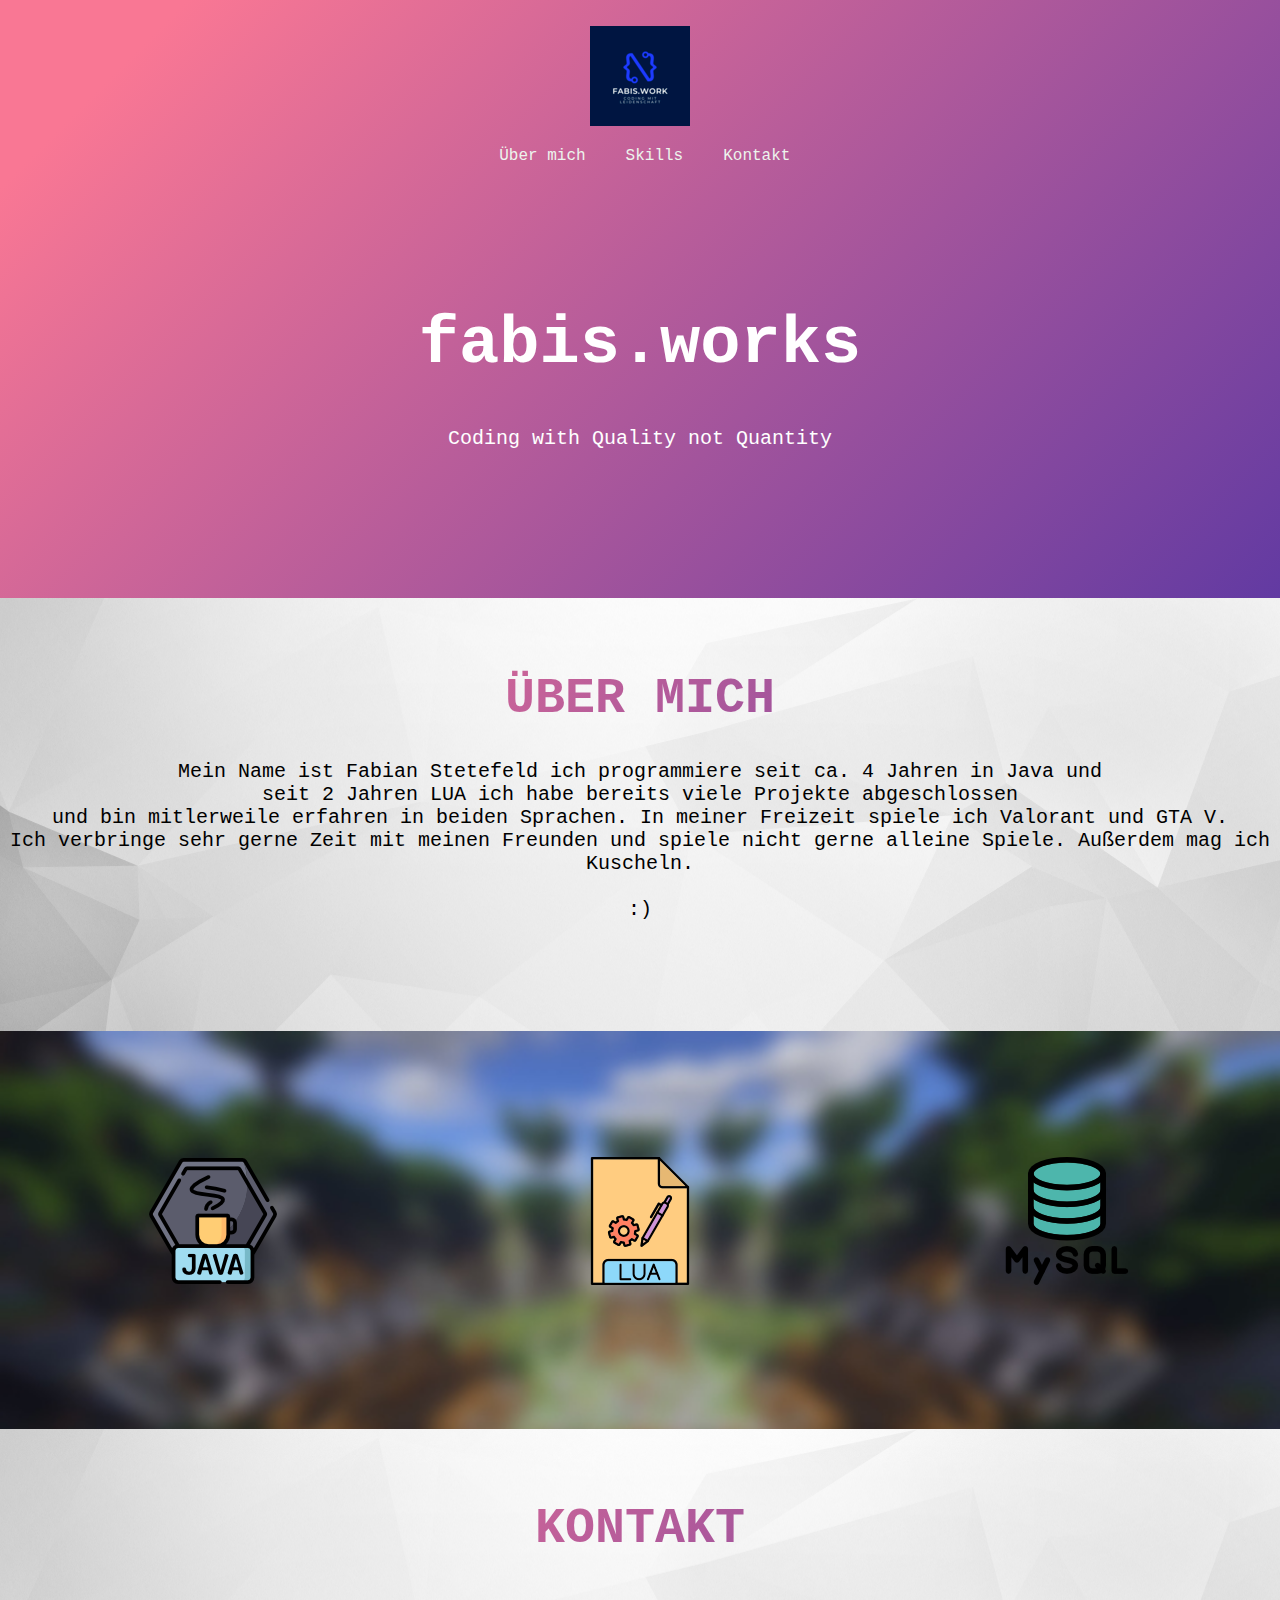
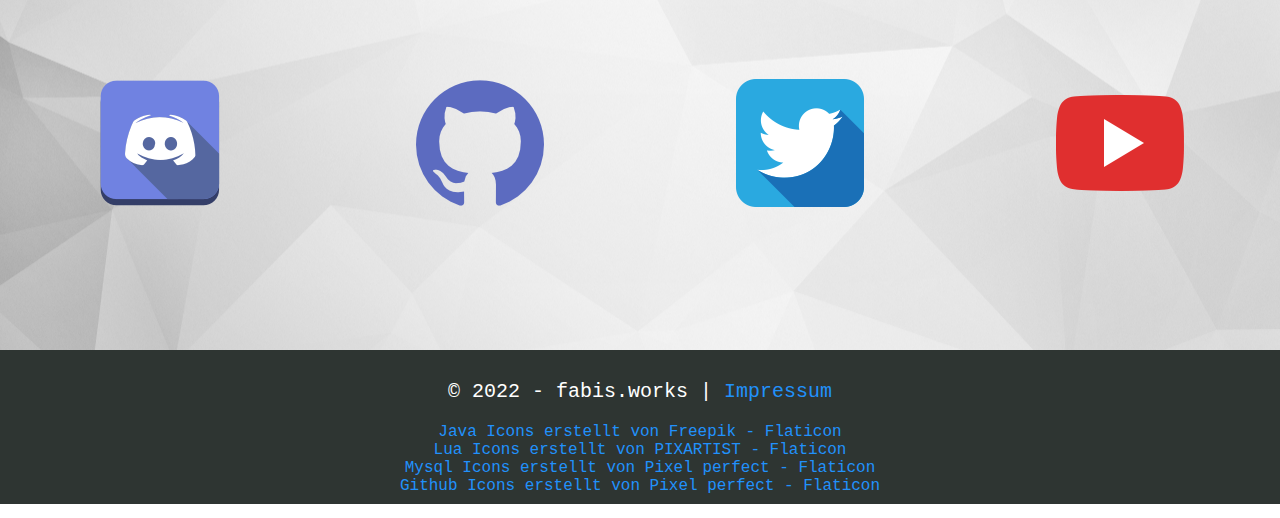
<file: index.html>
<!--
  Created by Tutorialwork
  https://YouTube.com/Tutorialwork
  © 2019 - Modern purple
-->
<!DOCTYPE html>
<html lang="de" dir="ltr">
  <head>
    <meta charset="utf-8">
    <title>fabis.works</title>
    <link rel="stylesheet" href="assets/main.css">
    <link href="https://fonts.googleapis.com/css?family=Roboto:100,300,400" rel="stylesheet">
    <script
  src="https://code.jquery.com/jquery-3.4.1.js"
  integrity="sha256-WpOohJOqMqqyKL9FccASB9O0KwACQJpFTUBLTYOVvVU="
  crossorigin="anonymous"></script>
  </head>
  <body>
    <div class="header-container">
      <nav>
        <img src="assets/Fabis.work (2).png" alt="">
        <ul>
          
          <li> <a href="#about">Über mich</a> </li>
          <li> <a href="#team">Skills</a> </li>
          <li> <a href="#contact">Kontakt</a> </li>
        </ul>
      </nav>

      <div class="header" id="home">
        <h1>fabis.works</h1>
        <p>Coding with Quality not Quantity</p>
      </div>
    </div>

    <div class="about block-space" id="about">
      <h1 class="text-gardient">Über mich</h1>
      <p>Mein Name ist Fabian Stetefeld ich programmiere seit ca. 4 Jahren in Java und<br>
         seit 2 Jahren LUA ich habe bereits viele Projekte abgeschlossen <br>
        und bin mitlerweile erfahren in beiden Sprachen. In meiner Freizeit spiele ich Valorant und GTA V.<br>
         Ich verbringe sehr gerne Zeit mit meinen Freunden und spiele nicht gerne alleine Spiele. Außerdem mag ich Kuscheln. <br> <br>
         :)
    </div>

    <div class="team" id="team">
      <div class="flex-container">
        <div class="flex-item">
          <img src="assets/java.png" alt="">
        </div>
        <div class="flex-item">
          <img src="assets/lua.png" alt="">
        </div>
        <div class="flex-item">
          <img src="assets/mysql.png" alt="">
        </div>
      </div>
    </div>

    <div class="contact block-space" id="contact">
      <h1 class="text-gardient">Kontakt</h1>
      <div class="flex-container">
        <div class="flex-item">
          <a href="http://discord.fabis.works"> <!-- Replace # with the a link -->
            <img src="assets/discord.png" alt="">
          </a>
        </div>
        <div class="flex-item">
          <a href="http://github.fabis.works">
            <img src="assets/github.png" alt="">
          </a>
        </div>
        <div class="flex-item">
          <a href="https://twitter.com/TheFabicraft3D">
            <img src="assets/twitter.png" alt="">
          </a>
        </div>
        <div class="flex-item">
          <a href="#">
            <img src="assets/youtube.png" alt="">
          </a>
        </div>
      </div>
    </div>

    <footer>
      <p>&copy; 2022 - fabis.works | <a href="impressum.html">Impressum</a></p>
      <a href="https://www.flaticon.com/de/kostenlose-icons/java" title="java Icons">Java Icons erstellt von Freepik - Flaticon</a>
      <br>
      <a href="https://www.flaticon.com/de/kostenlose-icons/lua" title="lua Icons">Lua Icons erstellt von PIXARTIST - Flaticon</a>
      <br>
      <a href="https://www.flaticon.com/de/kostenlose-icons/mysql" title="mysql Icons">Mysql Icons erstellt von Pixel perfect - Flaticon</a>
      <br>
      <a href="https://www.flaticon.com/de/kostenlose-icons/github" title="github Icons">Github Icons erstellt von Pixel perfect - Flaticon</a>
    </footer>

    <script type="text/javascript">
    $('a[href*="#"]')
      .not('[href="#"]')
      .not('[href="#0"]')
      .click(function(event) {
        if (
          location.pathname.replace(/^\//, '') == this.pathname.replace(/^\//, '')
          &&
          location.hostname == this.hostname
        ) {
          var target = $(this.hash);
          target = target.length ? target : $('[name=' + this.hash.slice(1) + ']');
          if (target.length) {
            event.preventDefault();
            $('html, body').animate({
              scrollTop: target.offset().top
            }, 1000, function() {
              var $target = $(target);
              $target.focus();
              if ($target.is(":focus")) {
                return false;
              } else {
                $target.attr('tabindex','-1');
                $target.focus();
              };
            });
          }
        }
      });
    </script>
  </body>
</html>
</file>
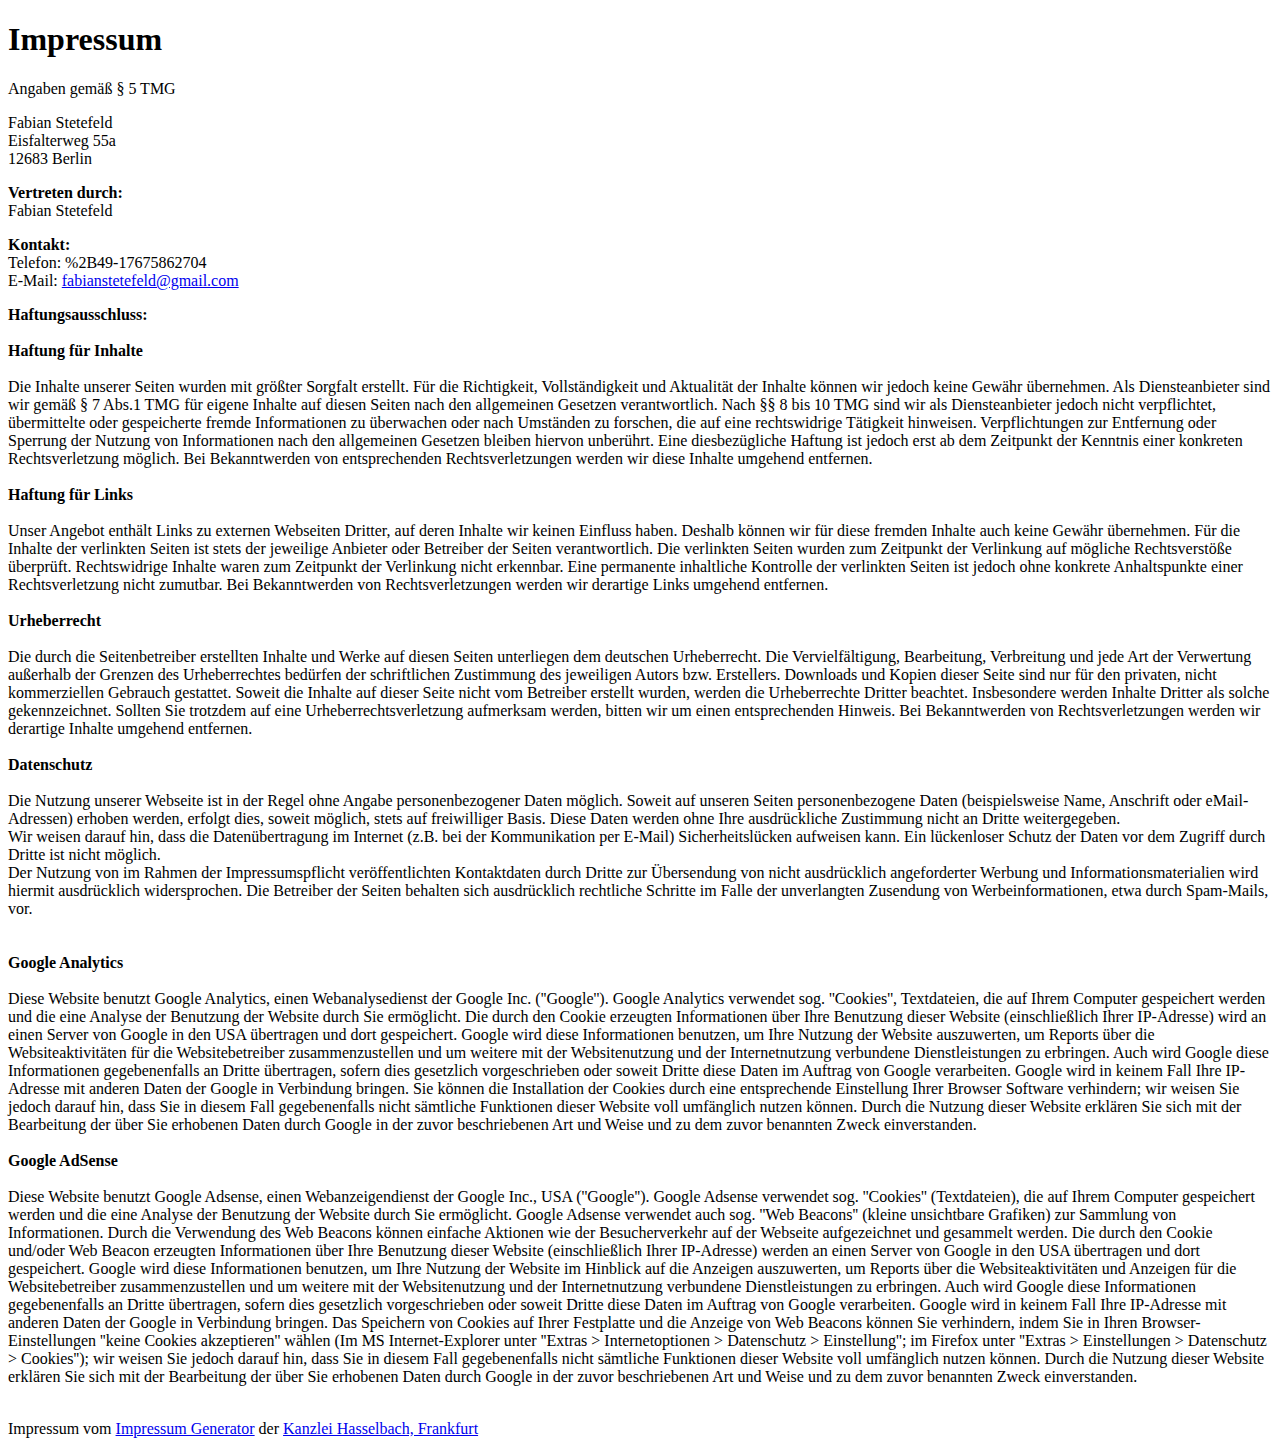
<file: impressum.html>
<!DOCTYPE html>
<html lang="de" dir="ltr">
  <head>
    <meta charset="utf-8">
    <title>fabis.works</title>
  </head>
  <body>
<div class='impressum'><h1>Impressum</h1><p>Angaben gemäß § 5 TMG</p><p>Fabian Stetefeld <br> 
    Eisfalterweg 55a<br> 
    12683 Berlin <br> 
    </p><p> <strong>Vertreten durch: </strong><br>
    Fabian Stetefeld<br>
    </p><p><strong>Kontakt:</strong> <br>
    Telefon: %2B49-17675862704<br>
    E-Mail: <a href='mailto:fabianstetefeld@gmail.com'>fabianstetefeld@gmail.com</a></br></p><p><strong>Haftungsausschluss: </strong><br><br><strong>Haftung für Inhalte</strong><br><br>
    Die Inhalte unserer Seiten wurden mit größter Sorgfalt erstellt. Für die Richtigkeit, Vollständigkeit und Aktualität der Inhalte können wir jedoch keine Gewähr übernehmen. Als Diensteanbieter sind wir gemäß § 7 Abs.1 TMG für eigene Inhalte auf diesen Seiten nach den allgemeinen Gesetzen verantwortlich. Nach §§ 8 bis 10 TMG sind wir als Diensteanbieter jedoch nicht verpflichtet, übermittelte oder gespeicherte fremde Informationen zu überwachen oder nach Umständen zu forschen, die auf eine rechtswidrige Tätigkeit hinweisen. Verpflichtungen zur Entfernung oder Sperrung der Nutzung von Informationen nach den allgemeinen Gesetzen bleiben hiervon unberührt. Eine diesbezügliche Haftung ist jedoch erst ab dem Zeitpunkt der Kenntnis einer konkreten Rechtsverletzung möglich. Bei Bekanntwerden von entsprechenden Rechtsverletzungen werden wir diese Inhalte umgehend entfernen.<br><br><strong>Haftung für Links</strong><br><br>
    Unser Angebot enthält Links zu externen Webseiten Dritter, auf deren Inhalte wir keinen Einfluss haben. Deshalb können wir für diese fremden Inhalte auch keine Gewähr übernehmen. Für die Inhalte der verlinkten Seiten ist stets der jeweilige Anbieter oder Betreiber der Seiten verantwortlich. Die verlinkten Seiten wurden zum Zeitpunkt der Verlinkung auf mögliche Rechtsverstöße überprüft. Rechtswidrige Inhalte waren zum Zeitpunkt der Verlinkung nicht erkennbar. Eine permanente inhaltliche Kontrolle der verlinkten Seiten ist jedoch ohne konkrete Anhaltspunkte einer Rechtsverletzung nicht zumutbar. Bei Bekanntwerden von Rechtsverletzungen werden wir derartige Links umgehend entfernen.<br><br><strong>Urheberrecht</strong><br><br>
    Die durch die Seitenbetreiber erstellten Inhalte und Werke auf diesen Seiten unterliegen dem deutschen Urheberrecht. Die Vervielfältigung, Bearbeitung, Verbreitung und jede Art der Verwertung außerhalb der Grenzen des Urheberrechtes bedürfen der schriftlichen Zustimmung des jeweiligen Autors bzw. Erstellers. Downloads und Kopien dieser Seite sind nur für den privaten, nicht kommerziellen Gebrauch gestattet. Soweit die Inhalte auf dieser Seite nicht vom Betreiber erstellt wurden, werden die Urheberrechte Dritter beachtet. Insbesondere werden Inhalte Dritter als solche gekennzeichnet. Sollten Sie trotzdem auf eine Urheberrechtsverletzung aufmerksam werden, bitten wir um einen entsprechenden Hinweis. Bei Bekanntwerden von Rechtsverletzungen werden wir derartige Inhalte umgehend entfernen.<br><br><strong>Datenschutz</strong><br><br>
    Die Nutzung unserer Webseite ist in der Regel ohne Angabe personenbezogener Daten möglich. Soweit auf unseren Seiten personenbezogene Daten (beispielsweise Name, Anschrift oder eMail-Adressen) erhoben werden, erfolgt dies, soweit möglich, stets auf freiwilliger Basis. Diese Daten werden ohne Ihre ausdrückliche Zustimmung nicht an Dritte weitergegeben. <br>
    Wir weisen darauf hin, dass die Datenübertragung im Internet (z.B. bei der Kommunikation per E-Mail) Sicherheitslücken aufweisen kann. Ein lückenloser Schutz der Daten vor dem Zugriff durch Dritte ist nicht möglich. <br>
    Der Nutzung von im Rahmen der Impressumspflicht veröffentlichten Kontaktdaten durch Dritte zur Übersendung von nicht ausdrücklich angeforderter Werbung und Informationsmaterialien wird hiermit ausdrücklich widersprochen. Die Betreiber der Seiten behalten sich ausdrücklich rechtliche Schritte im Falle der unverlangten Zusendung von Werbeinformationen, etwa durch Spam-Mails, vor.<br>
    <br><br><strong>Google Analytics</strong><br><br>
    Diese Website benutzt Google Analytics, einen Webanalysedienst der Google Inc. (''Google''). Google Analytics verwendet sog. ''Cookies'', Textdateien, die auf Ihrem Computer gespeichert werden und die eine Analyse der Benutzung der Website durch Sie ermöglicht. Die durch den Cookie erzeugten Informationen über Ihre Benutzung dieser Website (einschließlich Ihrer IP-Adresse) wird an einen Server von Google in den USA übertragen und dort gespeichert. Google wird diese Informationen benutzen, um Ihre Nutzung der Website auszuwerten, um Reports über die Websiteaktivitäten für die Websitebetreiber zusammenzustellen und um weitere mit der Websitenutzung und der Internetnutzung verbundene Dienstleistungen zu erbringen. Auch wird Google diese Informationen gegebenenfalls an Dritte übertragen, sofern dies gesetzlich vorgeschrieben oder soweit Dritte diese Daten im Auftrag von Google verarbeiten. Google wird in keinem Fall Ihre IP-Adresse mit anderen Daten der Google in Verbindung bringen. Sie können die Installation der Cookies durch eine entsprechende Einstellung Ihrer Browser Software verhindern; wir weisen Sie jedoch darauf hin, dass Sie in diesem Fall gegebenenfalls nicht sämtliche Funktionen dieser Website voll umfänglich nutzen können. Durch die Nutzung dieser Website erklären Sie sich mit der Bearbeitung der über Sie erhobenen Daten durch Google in der zuvor beschriebenen Art und Weise und zu dem zuvor benannten Zweck einverstanden.<br><br><strong>Google AdSense</strong><br><br>
    Diese Website benutzt Google Adsense, einen Webanzeigendienst der Google Inc., USA (''Google''). Google Adsense verwendet sog. ''Cookies'' (Textdateien), die auf Ihrem Computer gespeichert werden und die eine Analyse der Benutzung der Website durch Sie ermöglicht. Google Adsense verwendet auch sog. ''Web Beacons'' (kleine unsichtbare Grafiken) zur Sammlung von Informationen. Durch die Verwendung des Web Beacons können einfache Aktionen wie der Besucherverkehr auf der Webseite aufgezeichnet und gesammelt werden. Die durch den Cookie und/oder Web Beacon erzeugten Informationen über Ihre Benutzung dieser Website (einschließlich Ihrer IP-Adresse) werden an einen Server von Google in den USA übertragen und dort gespeichert. Google wird diese Informationen benutzen, um Ihre Nutzung der Website im Hinblick auf die Anzeigen auszuwerten, um Reports über die Websiteaktivitäten und Anzeigen für die Websitebetreiber zusammenzustellen und um weitere mit der Websitenutzung und der Internetnutzung verbundene Dienstleistungen zu erbringen. Auch wird Google diese Informationen gegebenenfalls an Dritte übertragen, sofern dies gesetzlich vorgeschrieben oder soweit Dritte diese Daten im Auftrag von Google verarbeiten. Google wird in keinem Fall Ihre IP-Adresse mit anderen Daten der Google in Verbindung bringen. Das Speichern von Cookies auf Ihrer Festplatte und die Anzeige von Web Beacons können Sie verhindern, indem Sie in Ihren Browser-Einstellungen ''keine Cookies akzeptieren'' wählen (Im MS Internet-Explorer unter ''Extras > Internetoptionen > Datenschutz > Einstellung''; im Firefox unter ''Extras > Einstellungen > Datenschutz > Cookies''); wir weisen Sie jedoch darauf hin, dass Sie in diesem Fall gegebenenfalls nicht sämtliche Funktionen dieser Website voll umfänglich nutzen können. Durch die Nutzung dieser Website erklären Sie sich mit der Bearbeitung der über Sie erhobenen Daten durch Google in der zuvor beschriebenen Art und Weise und zu dem zuvor benannten Zweck einverstanden.</p><br> 
    Impressum vom <a href="https://www.impressum-generator.de">Impressum Generator</a> der <a href="https://www.kanzlei-hasselbach.de/standorte/frankfurt/" rel="nofollow">Kanzlei Hasselbach, Frankfurt</a> </div>
</body>
</file>
<file: assets/main.css>
/*
  Created by Tutorialwork
  https://YouTube.com/Tutorialwork
  © 2019 - Modern purple
*/
html, body{
  width: 100;
  height: 100%;
  padding: 0;
  margin: 0;
  font-family: 'Fira Code', monospace;
  text-align: center;
  color: white;
}
a{
  text-decoration: none;
  color: #2191FB;
}
a:hover{
  transition: all 0.4s;
  color: grey;
}
footer{
  background: #2E3532;
  padding: 0.75%;
  color: #FFFFFF;
}
nav{
  margin-top: -2%;
  padding: 1%;
}
nav ul li{
  list-style: none;
  display: inline-block;
  margin-right: 2.5%;
}
nav a{
  text-decoration: none;
  color: #EDF4ED;
  float: left;
}
nav a:hover{
  color: #EF2D56;
  transition: all 0.4s;
}
.header-container{
  background-image: linear-gradient( 135deg, #F97794 10%, #623AA2 100%);
}
.header{
  padding: 10%;
}
.header h1{
  margin-top: -2%;
  font-size: 67px;
}
.header p{
  font-weight: 300;
}
.team h5{
  font-weight: 200;
}
.text-gardient{
  text-transform: uppercase;
  background-image: linear-gradient( 135deg, #F97794 10%, #623AA2 100%);
  -webkit-background-clip: text;
  -webkit-text-fill-color: transparent;
}
.block-space{
  background-image: url("../assets/background-block-space.jpg");
  background-repeat: no-repeat;
  background-size: cover;
  padding-bottom: 7%;
  color: black;
}
.team{
  background-image: url("../assets/background-block2.jpg");
  background-repeat: no-repeat;
  background-size: cover;
  padding-bottom: 7%;
}
h1{
  font-size: 50px;
}
h5{
  font-size: 25px;
}
p{
  font-size: 20px;
}
div{
  padding-top: 3%;
}
hr{
  width: 10%;
  border: 2px solid black;
  margin-bottom: 3%;
}
::placeholder{
  color: #FFFFFF;
}
input{
  background: none;
  width: 60%;
  padding: 2%;
  border: 2px solid #FFFFFF;
  margin-bottom: 0.5%;
  outline: none;
}
input:hover{
  border: 2px solid #EF2D56;
  transition: all 0.4s;
}
button{
  background: none;
  margin-top: 2%;
  border: 2px solid #FFFFFF;
  width: 64%;
  padding: 2%;
  outline: none;
  color: #FFFFFF;
}
button:hover{
  background: #EF2D56;
  transition: all 0.4s;
}
.flex-container{
  display: flex;
  justify-content: center;
}
.flex-item{
  /* color: #EDF4ED;
  background-image: linear-gradient( 135deg, #F97794 10%, #623AA2 127%); */
  width: 100%;
  margin: 30px;
  padding: 1.5%;
}
.flex-item p{
  font-weight: 100;
}
img:hover{
  transition: transform 0.2s;
  transform: scale(1.3, 1.3);
}
/*
Responsive Design Part
*/
@media only screen and (max-device-width: 480px){
  /* Handys */
  .flex-container{
    flex-direction: column;
  }
  .header-container a{
    font-size: 40px;
  }
  p{
    font-size: 12px;
  }
  h5{
    font-size: 40px;
  }
}
</file>
